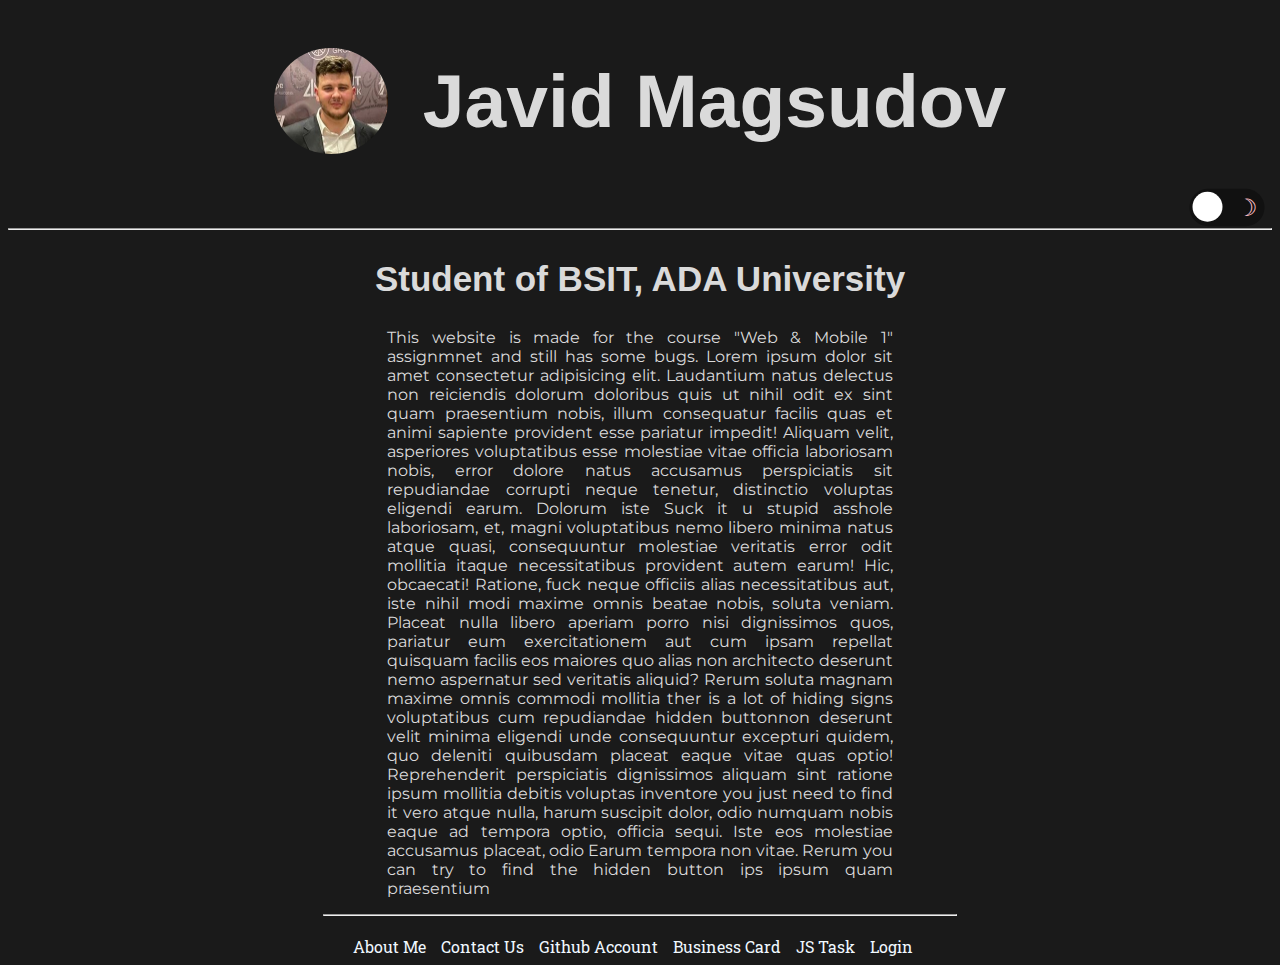
<file: index.html>
<!DOCTYPE html>
<html lang="en">
  <head>
    <meta charset="UTF-8" />
    <meta http-equiv="X-UA-Compatible" content="IE=edge" />
    <meta name="viewport" content="width=device-width, initial-scale=1.0" />
    <script src="/scripts.js"></script>
    <link rel="shortcut icon" href="/images/favicon.ico" type="image/x-icon" />
    <link rel="preconnect" href="https://fonts.googleapis.com" />
    <link rel="preconnect" href="https://fonts.gstatic.com" crossorigin />

    <link
      href="https://fonts.googleapis.com/css2?family=Montserrat:wght@300;400;600&family=Roboto+Condensed:wght@300;400;700&family=Roboto+Slab:wght@100;300;400&family=Roboto:wght@300;400;500&display=swap"
      rel="stylesheet"
    />
    <title>Main Page</title>
    <link rel="stylesheet" href="style.css" />
  </head>
  <body>
    <div class="header">
      <img class="Main" src="/images/IMG_81888.JPG" alt="My Face" />
      <h1 class="main">Javid Magsudov</h1>
    </div>
    <div class="toggle">
      <input
        onclick="DarkMode()"
        type="checkbox"
        class="checkbox"
        id="checkbox"
      />
      <label for="checkbox" class="label">
        <p class="sun">&#9788;</p>
        <p class="moon">&#9789;</p>
        <div class="ball"></div>
      </label>
    </div>
    <hr />
    <div class="body">
      <h2 class="mainl">Student of BSIT, ADA University</h2>
      <p></p>
      <p class="inf">
        This website is made for the course "Web & Mobile 1" assignmnet and
        still has some bugs. Lorem ipsum dolor sit amet consectetur adipisicing
        elit. Laudantium natus delectus non reiciendis dolorum doloribus quis ut
        nihil odit ex sint quam praesentium nobis, illum consequatur facilis
        quas et animi sapiente provident esse pariatur impedit! Aliquam velit,
        asperiores voluptatibus esse molestiae vitae officia laboriosam nobis,
        error dolore natus accusamus perspiciatis sit repudiandae corrupti neque
        tenetur, distinctio voluptas eligendi earum. Dolorum iste Suck it u
        stupid asshole laboriosam, et, magni voluptatibus nemo libero minima
        natus atque quasi, consequuntur molestiae veritatis error odit mollitia
        itaque necessitatibus provident autem earum! Hic, obcaecati! Ratione,
        fuck neque officiis alias necessitatibus aut, iste nihil modi maxime
        omnis beatae nobis, soluta veniam. Placeat nulla libero aperiam porro
        nisi dignissimos quos, pariatur eum exercitationem aut cum ipsam
        repellat quisquam facilis eos maiores quo alias non architecto deserunt
        nemo aspernatur sed veritatis aliquid? Rerum soluta magnam maxime omnis
        commodi mollitia ther is a lot of hiding signs voluptatibus cum
        repudiandae hidden buttonnon deserunt velit minima eligendi unde
        consequuntur excepturi quidem, quo deleniti quibusdam placeat eaque
        vitae quas optio! Reprehenderit perspiciatis dignissimos aliquam sint
        ratione ipsum mollitia debitis voluptas inventore you just need to find
        it vero atque nulla, harum suscipit dolor, odio numquam nobis eaque ad
        tempora optio, officia sequi. Iste eos molestiae accusamus placeat, odio
        Earum tempora non vitae. Rerum you can try to find the hidden button ips
        ipsum quam praesentium
      </p>
    </div>
    <footer>
      <hr class="hrbottom" />
      <div class="nav">
        <a class="link" href="Company/about.html">About Me </a>
        <a class="link" href="Company/contact.html">Contact Us</a>
        <a class="link" href="https://github.com/MJakoo">Github Account</a>
        <a class="link" href="/DBC/BusinessCard.html">Business Card</a>
        <a class="link" href="/Tasks/Tasks.html">JS Task</a>
        <a class="link" href="/Log/login.html">Login</a>
      </div>
    </footer>
  </body>
</html>
</file>
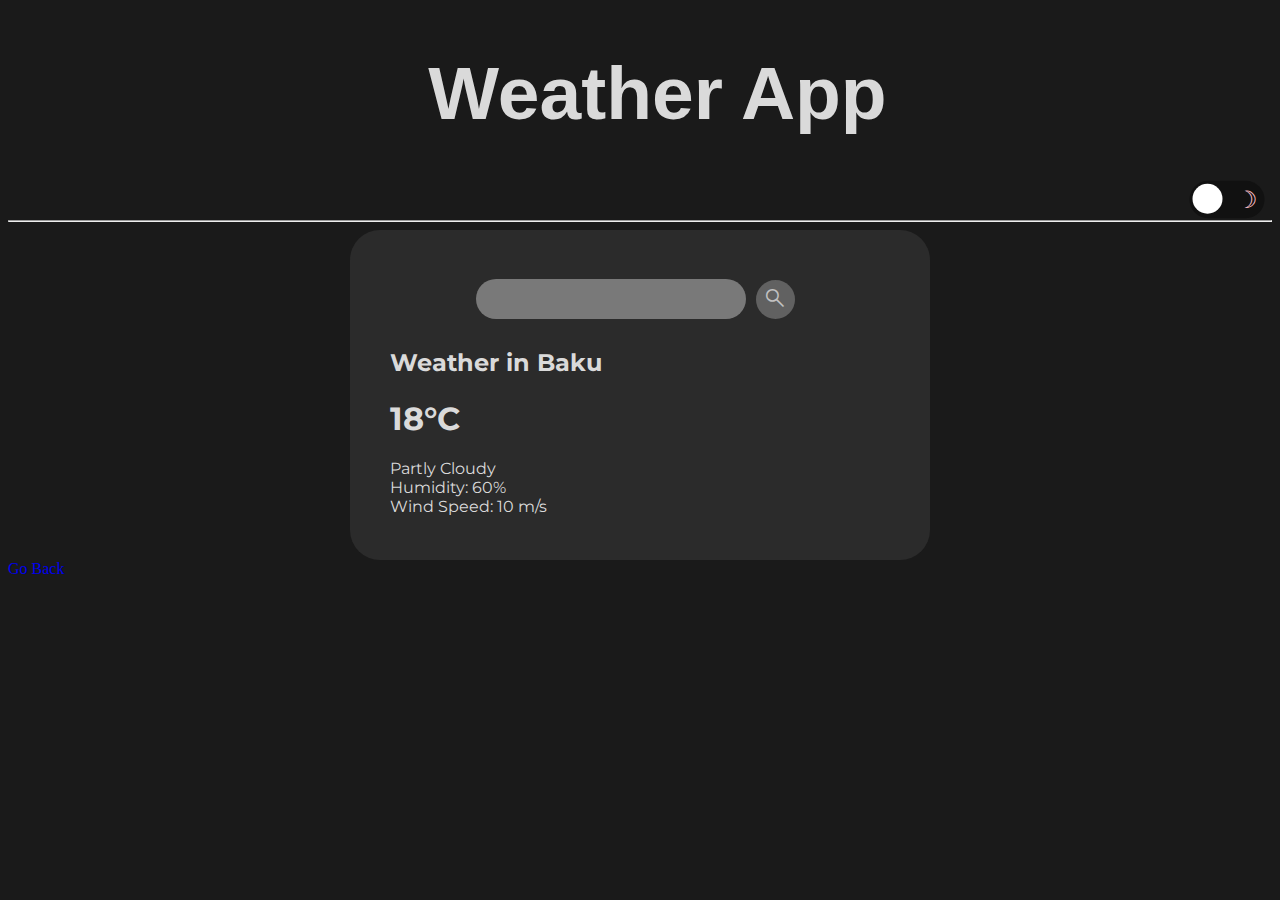
<file: Weather App/index.html>
<!DOCTYPE html>
<html lang="en">
  <head>
    <meta charset="UTF-8" />
    <meta http-equiv="X-UA-Compatible" content="IE=edge" />
    <meta name="viewport" content="width=device-width, initial-scale=1.0" />
    <link rel="shortcut icon" href="/images/favicon.ico" type="image/x-icon" />
    <script src="/scripts.js"></script>
    <link rel="preconnect" href="https://fonts.googleapis.com" />
    <link rel="preconnect" href="https://fonts.gstatic.com" crossorigin />
    <link
      href="https://fonts.googleapis.com/css2?family=Montserrat:wght@300;400;600&family=Roboto+Condensed:wght@300;400;700&family=Roboto+Slab:wght@100;300;400&family=Roboto:wght@300;400;500&display=swap"
      rel="stylesheet"
    />
    <link
      rel="stylesheet"
      href="https://fonts.googleapis.com/css2?family=Material+Symbols+Outlined:opsz,wght,FILL,GRAD@20..48,100..700,0..1,-50..200"
    />
    <link rel="stylesheet" href="/style.css" />
    <link rel="stylesheet" href="./WeatherStyle.css" />
    <title>Weather App</title>
  </head>
  <body>
    <header>
      <h1 class="main">Weather App</h1>
    </header>
    <div class="toggle">
      <input
        onclick="DarkMode()"
        type="checkbox"
        class="checkbox"
        id="checkbox"
      />
      <label for="checkbox" class="label">
        <p class="sun">&#9788;</p>
        <p class="moon">&#9789;</p>
        <div class="ball"></div>
      </label>
    </div>
    <hr />

    <main>
      <div class="card">
        <div class="search">
          <input type="text" class="search-bar" />
          <button>
            <span class="material-symbols-outlined"> search </span>
          </button>
        </div>
        <div class="weather">
          <h2 class="city">Weather in Baku</h2>
          <div class="temp"><h1>18&#176;C</h1></div>
          <div class="description">Partly Cloudy</div>
          <div class="humidity">Humidity: 60%</div>
          <div class="wind">Wind Speed: 10 m/s</div>
        </div>
      </div>
    </main>
    <footer>
      <a href="/index.html">Go Back</a>
    </footer>
  </body>
</html>
</file>
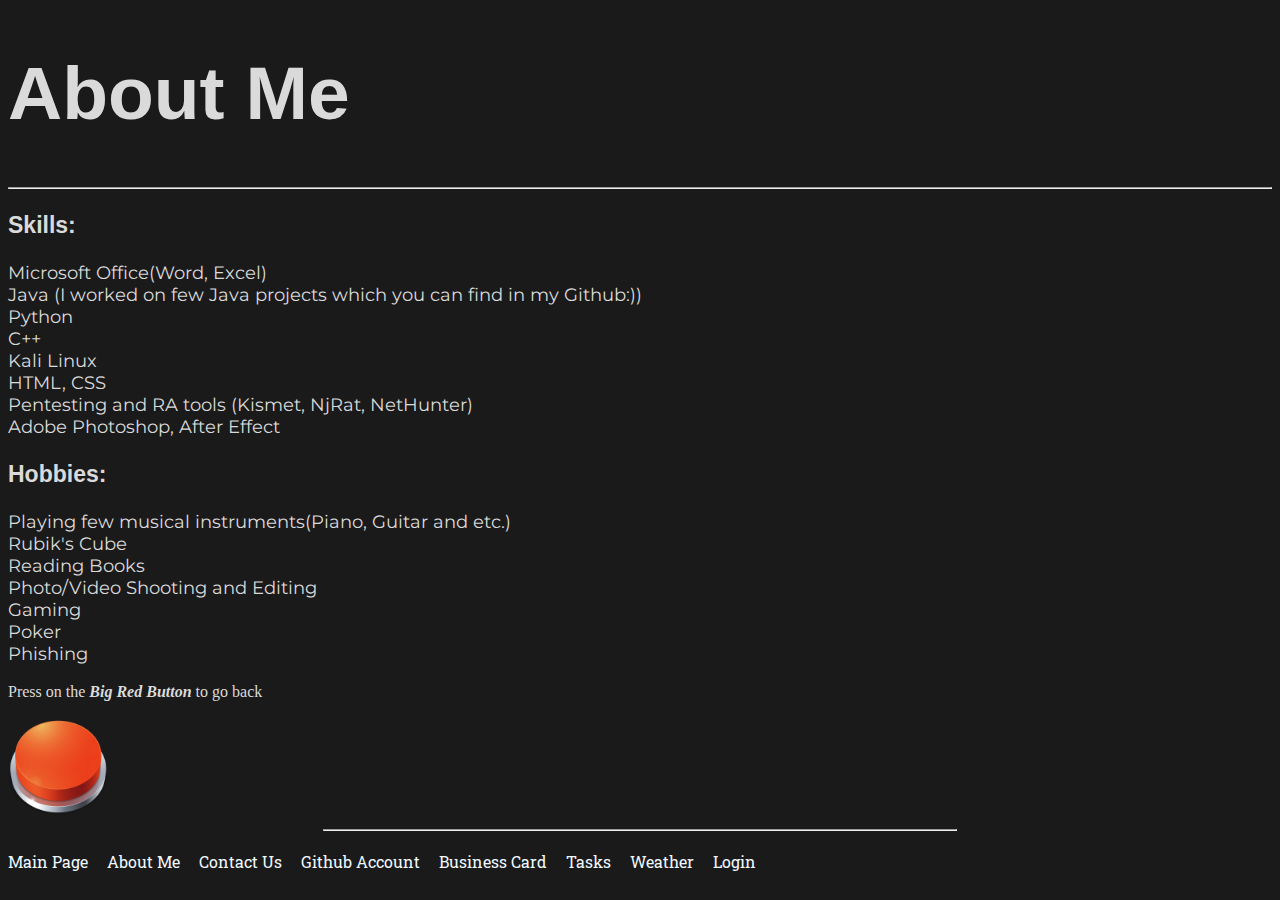
<file: Company/about.html>
<!DOCTYPE html>
<html lang="en">
  <head>
    <meta charset="UTF-8" />
    <meta http-equiv="X-UA-Compatible" content="IE=edge" />
    <meta name="viewport" content="width=device-width, initial-scale=1.0" />
    <link rel="preconnect" href="https://fonts.googleapis.com" />
    <link rel="preconnect" href="https://fonts.gstatic.com" crossorigin />
    <link
      href="https://fonts.googleapis.com/css2?family=Montserrat:wght@300;400;600&family=Roboto+Condensed:wght@300;400;700&family=Roboto+Slab:wght@100;300;400&family=Roboto:wght@300;400;500&display=swap"
      rel="stylesheet"
    />
    <link rel="shortcut icon" href="/images/favicon.ico" type="image/x-icon" />
    <link rel="stylesheet" href="/style.css" />
    <title>About us</title>
  </head>
  <body>
    <h1 class="oldmain">About Me</h1>
    <hr />

    <p class="tbl">Skills:</p>
    <dl>
      <li>Microsoft Office(Word, Excel)</li>
      <li>
        Java (I worked on few Java projects which you can find in my Github:))
      </li>
      <li>Python</li>
      <li>C++</li>
      <li>Kali Linux</li>
      <li>HTML, CSS</li>
      <li>Pentesting and RA tools (Kismet, NjRat, NetHunter)</li>
      <li>Adobe Photoshop, After Effect</li>
    </dl>

    <p class="tbl">Hobbies:</p>
    <dl>
      <li>Playing few musical instruments(Piano, Guitar and etc.)</li>
      <li>Rubik's Cube</li>
      <li>Reading Books</li>
      <li>Photo/Video Shooting and Editing</li>
      <li>Gaming</li>
      <li>Poker</li>
      <li>Phishing</li>
    </dl>

    <p>
      Press on the <i><b>Big Red Button</b></i> to go back
    </p>
    <a href="../index.html"
      ><img class="redbutton" src="/images/button.png" alt="no image?"
    /></a>
    <footer>
      <hr class="hrbottom" />
      <nav>
        <a class="link" href="/index.html">Main Page</a>
        <a class="link" href="/Company/about.html">About Me </a>
        <a class="link" href="/Company/contact.html">Contact Us</a>
        <a class="link" href="https://github.com/MJakoo">Github Account</a>
        <a class="link" href="/DBC/BusinessCard.html">Business Card</a>
        <a class="link" href="/Tasks/Tasks.html">Tasks</a>
        <a class="link" href="/Weather App/Weather.html">Weather</a>
        <a class="link" href="/Log/login.html">Login</a>
      </nav>
    </footer>
  </body>
</html>
</file>
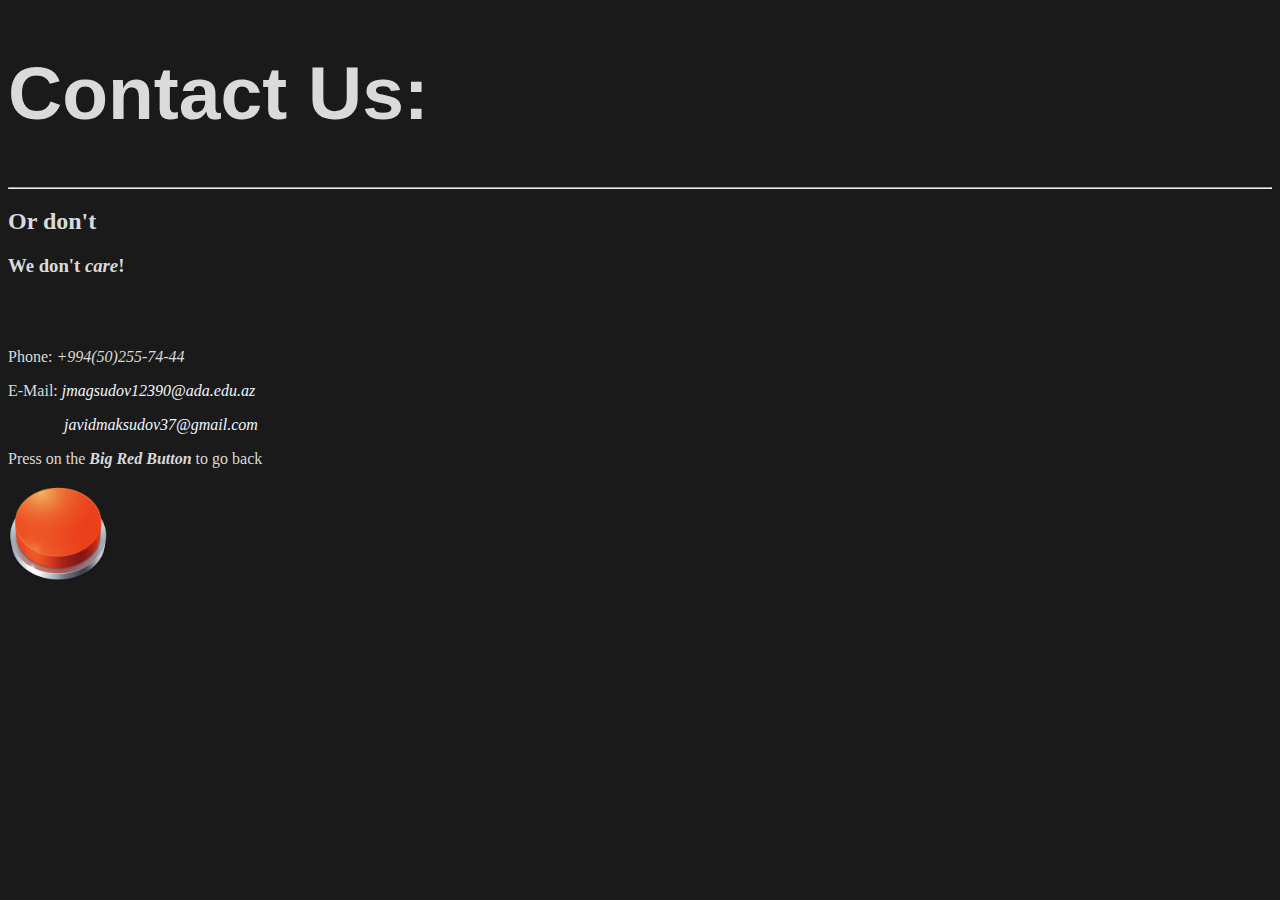
<file: Company/contact.html>
<!DOCTYPE html>
<html lang="en">
  <head>
    <meta charset="UTF-8" />
    <meta http-equiv="X-UA-Compatible" content="IE=edge" />
    <meta name="viewport" content="width=device-width, initial-scale=1.0" />
    <link rel="shortcut icon" href="/images/favicon.ico" type="image/x-icon" />
    <link rel="stylesheet" href="/style.css" />
    <title>Contact Us</title>
  </head>
  <body>
    <h1 class="oldmain">Contact Us:</h1>
    <hr />
    <h2>Or don't</h2>
    <h3>We don't <em>care</em>!</h3>
    <br />
    <br />
    <p></p>
    <p>Phone: <i>+994(50)255-74-44</i></p>
    <p>
      E-Mail:
      <i
        ><a class="mail" href="mailto:jmagsudov12390@ada.edu.az">
          jmagsudov12390@ada.edu.az
        </a>
      </i>
    </p>
    <p>
      <i>
        &nbsp;&nbsp;&nbsp;&nbsp;&nbsp;&nbsp;&nbsp;&nbsp;&nbsp;&nbsp;&nbsp;&nbsp;&nbsp;
        <a class="mail" href="mailto:javidmaksudov37@gmail.com">
          javidmaksudov37@gmail.com
        </a>
      </i>
    </p>
    <p>
      Press on the <i><b>Big Red Button</b></i> to go back
    </p>
    <a href="../index.html"
      ><img class="redbutton" src="/images/button.png" alt="no image?"
    /></a>
  </body>
</html>
</file>
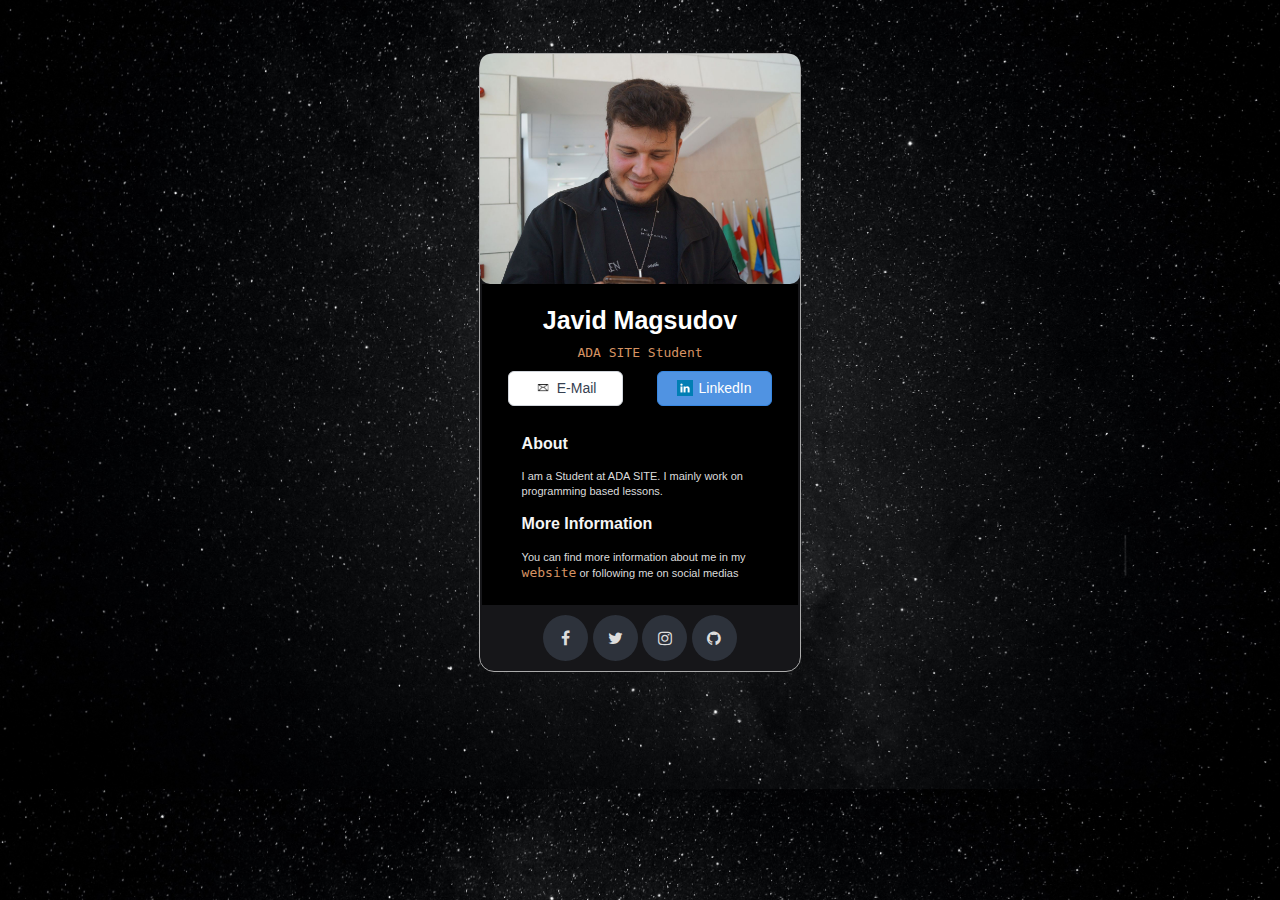
<file: DBC/BusinessCard.html>
<!DOCTYPE html>
<html lang="en">
  <head>
    <meta charset="UTF-8" />
    <meta http-equiv="X-UA-Compatible" content="IE=edge" />
    <link rel="shortcut icon" href="/images/favicon.ico" type="image/x-icon" />
    <meta name="viewport" content="width=device-width, initial-scale=1.0" />
    <link rel="stylesheet" href="/DBC/BusinessCard.css" />
    <link
      rel="stylesheet"
      href="https://cdnjs.cloudflare.com/ajax/libs/font-awesome/4.7.0/css/font-awesome.min.css"
    />
    <title>Digital Business Card</title>
  </head>
  <body>
    <div class="container">
      <div class="card">
        <div class="top"></div>
        <main>
          <div class="content">
            <div class="bio">
              <h1>Javid Magsudov</h1>
              <a href="https://www.ada.edu.az/en/schools/site">
                <h3 class="linki">ADA SITE Student</h3>
              </a>
              <!-- <a class="mail" href="mailto:jmagsudov12390@ada.edu.az"
                >jmagsudov12390@ada.edu.az</a
              > -->
            </div>
            <div class="mailnlink">
              <a class="mailnlink-link" href="https://mail.google.com/"
                ><img
                  class="mailnlink-link-icon"
                  src="/images/istockphoto-1125279178-612x612.jpg"
                  alt=""
                />E-Mail</a
              >
              <a
                class="mailnlink-link"
                href="https://www.linkedin.com/in/javid-maksudov-b1b45922a/"
                ><img
                  class="mailnlink-link-icon"
                  src="/images/linkedin.webp"
                  alt=""
                />
                LinkedIn</a
              >
            </div>
            <div class="info">
              <div class="info--component about">
                <h2>About</h2>
                <p>
                  I am a Student at ADA SITE. I mainly work on programming based
                  lessons.
                </p>
              </div>
              <div class="info--component interests">
                <h2>More Information</h2>
                <p>
                  You can find more information about me in my
                  <a class="linki" href="/index.html">website</a> or following
                  me on social medias
                </p>
              </div>
            </div>
          </div>
        </main>
        <footer>
          <div class="social-links">
            <a href="#" class="fa fa-facebook"></a>
            <a href="#" class="fa fa-twitter"></a>
            <a
              href="https://www.instagram.com/_mjakoo_"
              class="fa fa-instagram"
            ></a>
            <a href="https://github.com/MJakoo" class="fa fa-github"></a>
          </div>
        </footer>
      </div>
    </div>
  </body>
</html>
</file>
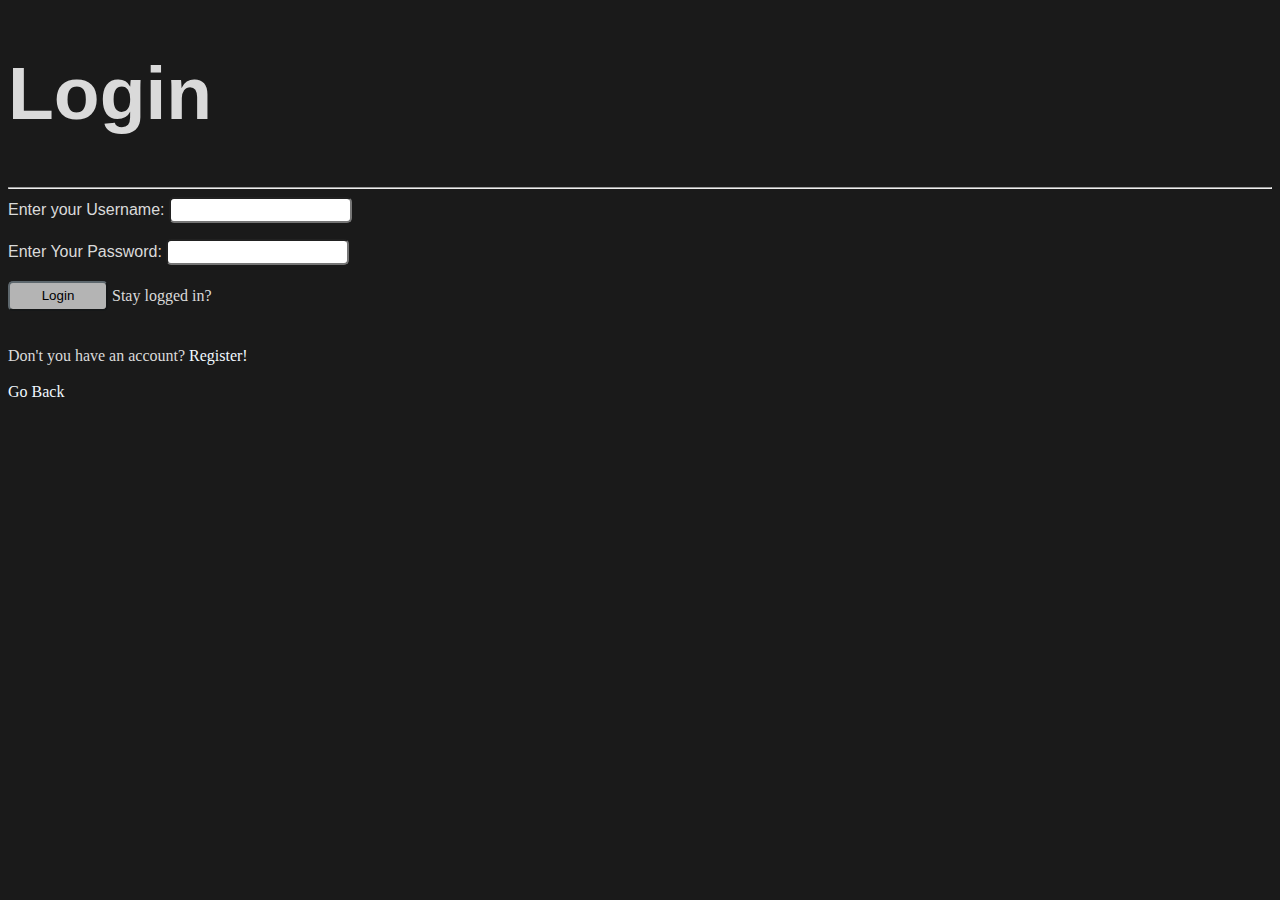
<file: Log/login.html>
<!DOCTYPE html>
<html lang="en">
  <head>
    <meta charset="UTF-8" />
    <meta http-equiv="X-UA-Compatible" content="IE=edge" />
    <meta name="viewport" content="width=device-width, initial-scale=1.0" />
    <link rel="shortcut icon" href="/images/favicon.ico" type="image/x-icon" />
    <link rel="stylesheet" href="/style.css" />
    <title>Login</title>
  </head>
  <body>
    <h1 class="oldmain">Login</h1>
    <hr />
    <div>
      Enter your Username:
      <input type="text" name="Username" id="Username" />
      <p></p>
      Enter Your Password:
      <input type="password" name="Password" id="Passworde" />
      <p></p>
    </div>
    <a href="/index.html"
      ><input class="button" type="button" value="Login"
    /></a>
    Stay logged in?
    <input class="checkbox" type="checkbox" name="" id="" />
    <br />
    <br />
    <br />
    Don't you have an account?
    <a class="link" href="/Log/reg.html">Register!</a>
  </body>
  <br />
  <br />
  <a class="link" href="/index.html">Go Back</a>
</html>
</file>
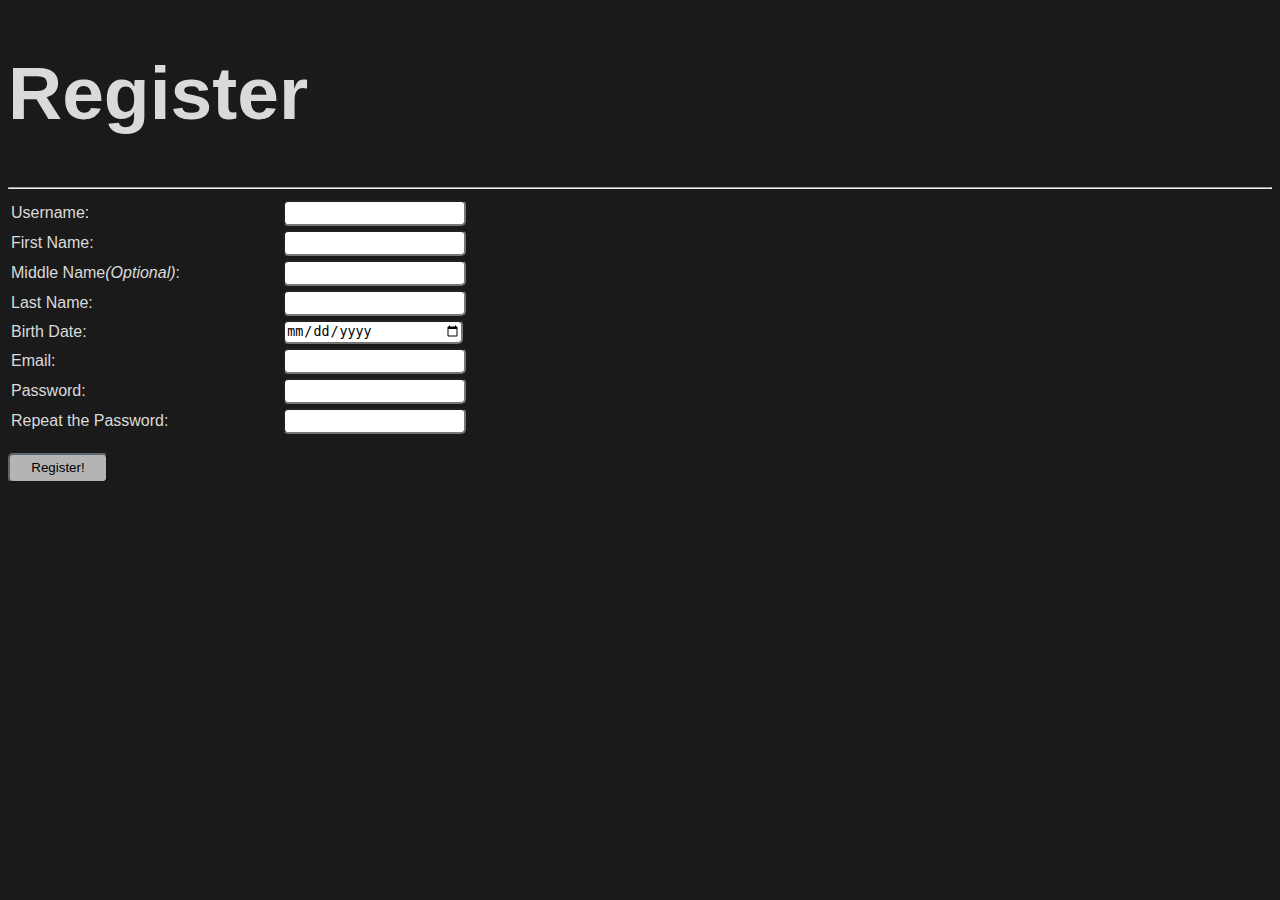
<file: Log/reg.html>
<!DOCTYPE html>
<html lang="en">
  <head>
    <meta charset="UTF-8" />
    <meta http-equiv="X-UA-Compatible" content="IE=edge" />
    <meta name="viewport" content="width=device-width, initial-scale=1.0" />
    <link rel="shortcut icon" href="/images/favicon.ico" type="image/x-icon" />
    <link rel="stylesheet" href="/style.css" />
    <title>Register</title>
  </head>
  <body>
    <h1 class="oldmain">Register</h1>
    <hr />
    <table>
      <tr>
        <td>Username:</td>
        <td><input type="text" name="Username" id="Username" /></td>
      </tr>
      <tr>
        <td>First Name:</td>
        <td><input type="text" name="fname" id="fname" /></td>
      </tr>
      <tr>
        <td>Middle Name<i>(Optional)</i>:</td>
        <td><input type="text" name="mname" id="mname" /></td>
      </tr>
      <tr>
        <td>Last Name:</td>
        <td><input type="text" name="lname" id="lname" /></td>
      </tr>
      <tr>
        <td>Birth Date:</td>
        <td><input type="date" name="bdate" id="bdate" /></td>
      </tr>

      <tr>
        <td>Email:</td>
        <td><input type="email" name="email" id="email" /></td>
      </tr>
      <tr>
        <td>Password:</td>
        <td><input type="password" name="pass" id="pass" /></td>
      </tr>
      <tr>
        <td>Repeat the Password:</td>
        <td><input type="password" name="pass" id="pass" /></td>
      </tr>
    </table>
    <p></p>
    <a class="link" href="/Log/login.html">
      <input
        class="button"
        type="button"
        value="Register!"
        onclick="alert('Please, Check your email for a confirmation link !')"
      />
    </a>
  </body>
</html>
</file>
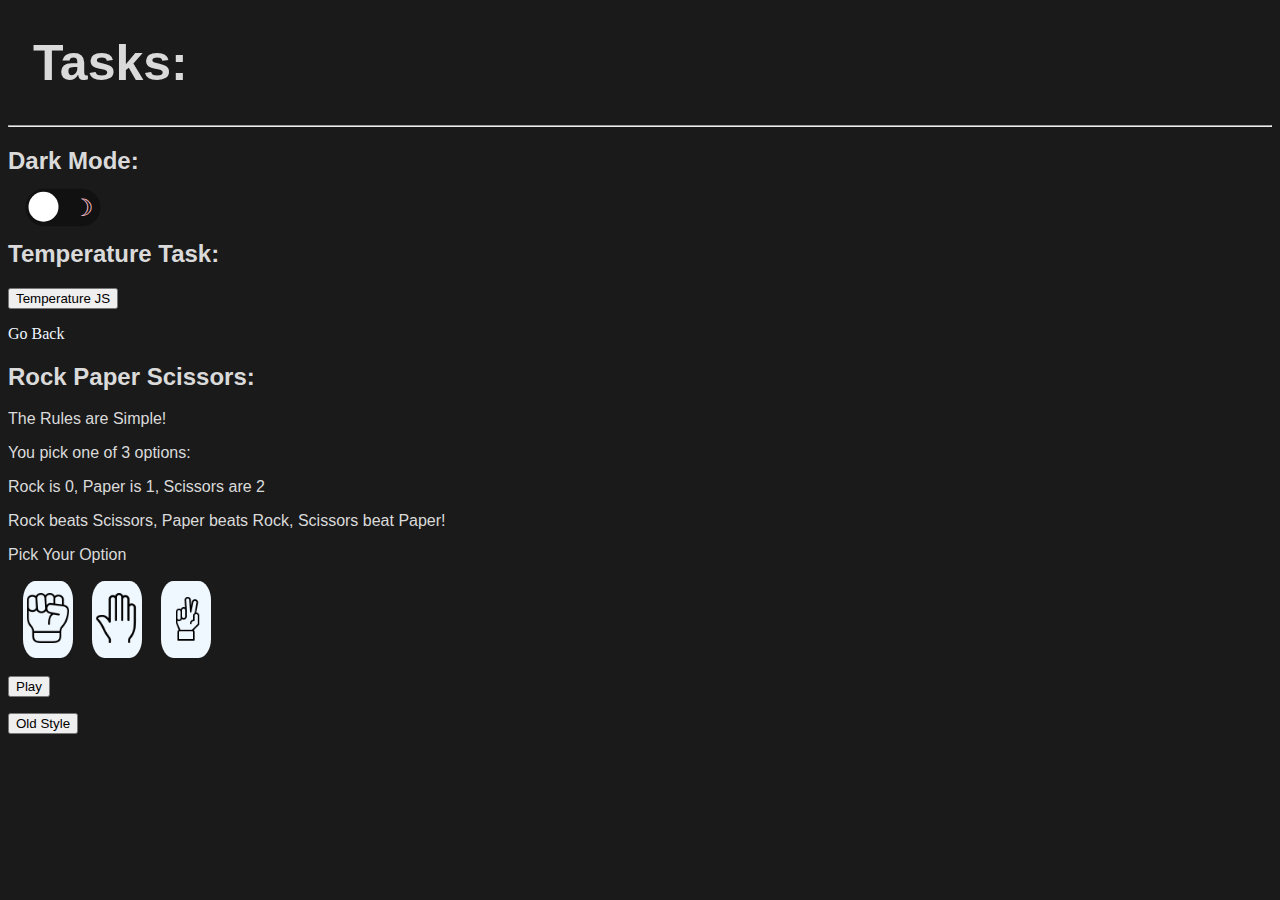
<file: Tasks/Tasks.html>
<!DOCTYPE html>
<html lang="en">
  <head>
    <meta charset="UTF-8" />
    <meta http-equiv="X-UA-Compatible" content="IE=edge" />
    <meta name="viewport" content="width=device-width, initial-scale=1.0" />
    <link rel="preconnect" href="https://fonts.googleapis.com" />
    <link rel="preconnect" href="https://fonts.gstatic.com" crossorigin />
    <link rel="stylesheet" href="/Tasks/tasks.css" />
    <script src="/Tasks/tasks.js"></script>
    <link rel="shortcut icon" href="/images/favicon.ico" type="image/x-icon" />
    <title>Some Games and Stuff</title>
  </head>
  <body>
    <header>
      <h1 class="head">Tasks:</h1>
    </header>
    <hr />
    <div class="darkmode">
      <h2 class="tasknames">Dark Mode:</h2>
      <div class="toggle">
        <input
          onclick="DarkMode()"
          type="checkbox"
          class="checkbox"
          id="checkbox"
        />
        <label for="checkbox" class="label">
          <p class="sun">&#9788;</p>
          <p class="moon">&#9789;</p>
          <div class="ball"></div>
        </label>
      </div>
    </div>
    <div class="Temperature">
      <h2 class="tasknames">Temperature Task:</h2>
      <p></p>
      <input
        onclick="Temperature()"
        class="buttontemp"
        type="button"
        value="Temperature JS"
      />
    </div>
    <p></p>
    <a class="link" href="/index.html">Go Back</a>

    <div class="RPC">
      <h2 class="tasknames">Rock Paper Scissors:</h2>

      <p class="instructions">The Rules are Simple!</p>
      <p class="instructions">You pick one of 3 options:</p>
      <p class="instructions">Rock is 0, Paper is 1, Scissors are 2</p>
      <p class="instructions">
        Rock beats Scissors, Paper beats Rock, Scissors beat Paper!
      </p>
      <p class="instructions">Pick Your Option</p>
      <a class="rpsIcons" onclick="pickRock()" href="#"
        ><img class="rpsIcons" src="/Tasks/assets/fist.png" alt=""
      /></a>
      <a class="rpsIcons" onclick="pickPaper()" href="#"
        ><img class="rpsIcons" src="/Tasks/assets/open-hands.png" alt=""
      /></a>
      <a class="rpsIcons" onclick="pickScissors()" href="#"
        ><img class="rpsIcons" src="/Tasks/assets/two.png" alt=""
      /></a>
      <!-- <input onclick="pickScissors()" type="button" value="Scissors" /> -->
      <p></p>
      <button onclick="startGameV2()">Play</button>
      <p></p>
      <button onclick="startGame()">Old Style</button>
    </div>
  </body>
</html>
</file>
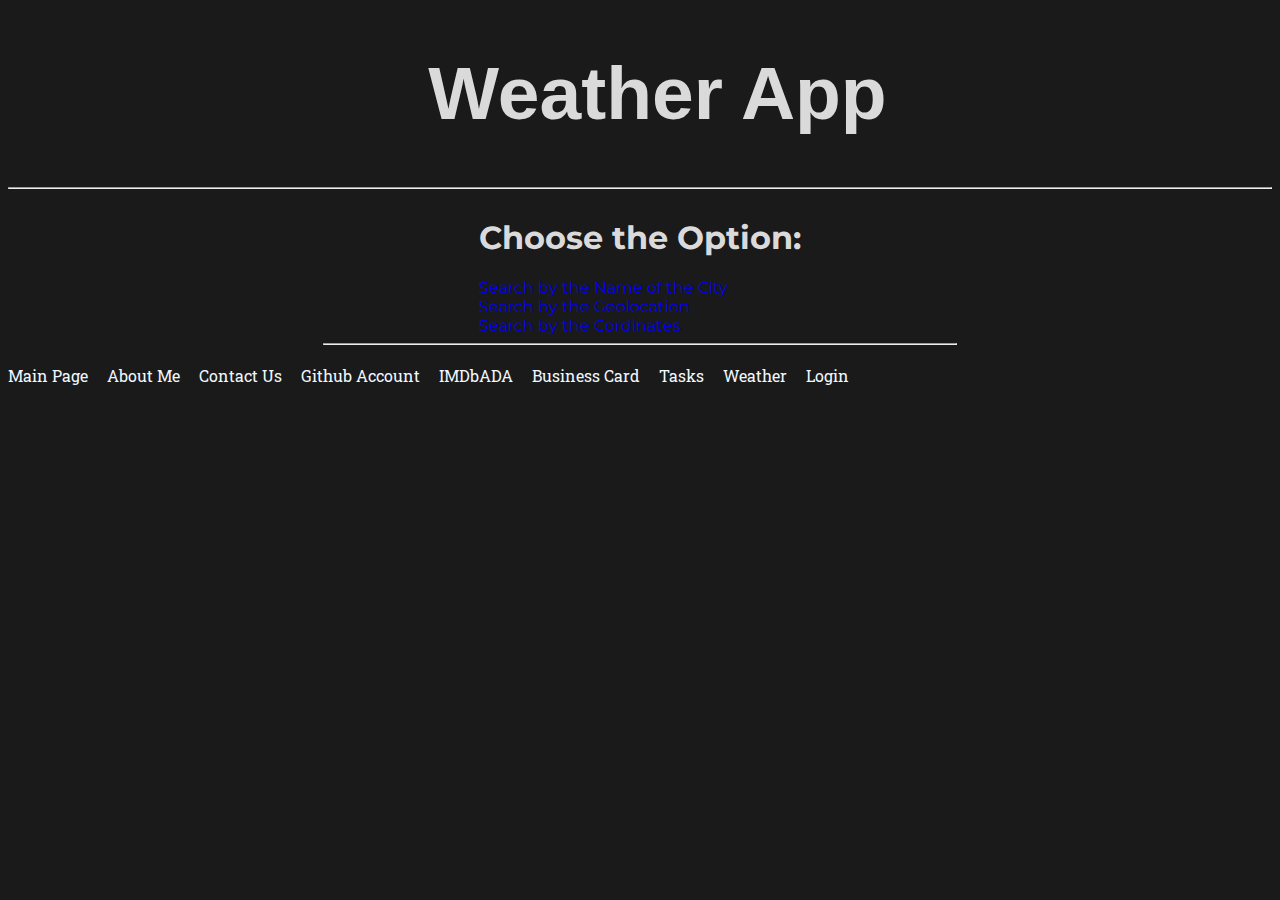
<file: Weather App/Weather.html>
<!DOCTYPE html>
<html lang="en">
  <head>
    <meta charset="UTF-8" />
    <meta http-equiv="X-UA-Compatible" content="IE=edge" />
    <meta name="viewport" content="width=device-width, initial-scale=1.0" />
    <link rel="shortcut icon" href="/images/favicon.ico" type="image/x-icon" />
    <script src="/scripts.js" defer></script>
    <link rel="preconnect" href="https://fonts.googleapis.com" />
    <link rel="preconnect" href="https://fonts.gstatic.com" crossorigin />
    <link
      href="https://fonts.googleapis.com/css2?family=Montserrat:wght@300;400;600&family=Roboto+Condensed:wght@300;400;700&family=Roboto+Slab:wght@100;300;400&family=Roboto:wght@300;400;500&display=swap"
      rel="stylesheet"
    />
    <link
      rel="stylesheet"
      href="https://fonts.googleapis.com/css2?family=Material+Symbols+Outlined:opsz,wght,FILL,GRAD@20..48,100..700,0..1,-50..200"
    />
    <link rel="stylesheet" href="/style.css" />
    <link rel="stylesheet" href="./WeatherStyle.css" />
    <title>Weather App</title>
  </head>
  <body>
    <header>
      <h1 class="main">Weather App</h1>
    </header>
    <hr />
    <main>
      <div class="cardmain">
        <h1>Choose the Option:</h1>
        <div class="links">
          <a href="/Weather App/WeatherCity.html"
            >Search by the Name of the City</a
          >
          <br />
          <a href="/Weather App/WeatherCord.html">Search by the Geolocation</a>
          <br />
          <a href="/Weather App/WeatherLL.html">Search by the Cordinates</a>
        </div>
      </div>
    </main>
    <footer>
      <hr class="hrbottom" />
      <nav>
        <a class="link" href="/index.html">Main Page</a>
        <a class="link" href="/Company/about.html">About Me </a>
        <a class="link" href="/Company/contact.html">Contact Us</a>
        <a class="link" href="https://github.com/MJakoo">Github Account</a>
        <a class="link" href="https://mjakoo.github.io/IMDbADA/">IMDbADA</a>
        <a class="link" href="/DBC/BusinessCard.html">Business Card</a>
        <a class="link" href="/Tasks/Tasks.html">Tasks</a>
        <a class="link" href="/Weather App/Weather.html">Weather</a>
        <a class="link" href="/Log/login.html">Login</a>
      </nav>
    </footer>
  </body>
</html>
</file>
<file: style.css>
a{
    text-decoration: none;
}

body {
    background-color: #1a1a1a;
    color: rgb(218, 218, 218);
}

/* Dark Mode Toggle Start */
.toggle{
    display: flex;
    justify-content:end;
    align-items:flex-end;
    flex-direction: row;
}

.checkbox{
    display: none
}

.label {
    width: 40px;
    height: 15px;
    background-color:#111;
    display: flex;
    border-radius:50px;
    align-items: center;
    justify-content: space-between;
    padding: 5px;
    position: relative;
    transform: scale(1.5);
    margin-right: 20px;
  }
  
  .ball {
    width: 20px;
    height: 20px;
    background-color: white;
    position: absolute;
    top: 2px;
    left: 2px;
    border-radius: 50%;
    transition: transform 0.2s linear;
  }
  
  /*  target the elemenent after the label*/
  .checkbox:checked + .label .ball{
    transform: translateX(24px);
  }

  .moon{
    color:pink;
  }
  .sun{
    color: yellow;
  }
/* End */

.dark{
    background-color: rgb(218, 218, 218);
    color: #1a1a1a;
}

dl{
    font-family: 'Roboto:wght300', sans-serif;
    font-size: 18px;
}

table {
    font-family: 'Roboto Condensed', sans-serif;
    width: 45%;
  }

.header{
    display: flex;
    justify-content: center;
    align-items: center;
    flex-direction: row;
}

.main {
    font-family: 'Roboto:wght300', sans-serif;
    font-size: 75px;
    text-align: center;
    margin-left: 35px;
}
.oldmain{
    font-family: 'Roboto:wght300', sans-serif;
    font-size: 75px;
}

.mainl {
    font-family: 'Roboto:wght300', sans-serif;
    font-size: 35px;
    text-align: center;
}
.test{
    font-family: 'Roboto:wght300', sans-serif;
}
.tbl{
    font-family: 'Roboto:wght500', sans-serif;
    font-weight: bold;
    font-size: 23px;
}

div{
    font-family: 'Montserrat', sans-serif;
}

dl {
    font-family: 'Montserrat', sans-serif;
}

.inf {
    font-family: 'Montserrat', sans-serif;
    text-align: justify;
    padding-left: 30%;
    padding-right: 30%;
}

img.Main{
    width: 114px;
    height: 106px;
    border-radius: 50%;
}

img.button{          
    width: 100px;
    height: 100px;
}

img.button:hover{
    width: 110px;
    height: 110px;
}

a.mail{
    color: aliceblue;
}

a.mail:hover{
    color: aliceblue;
    font-size: 16.5px;
}

a.link{
    color: aliceblue;
    font-family: 'Roboto Slab', serif;
    margin-right: 15px;
}

a.link:hover{
    color: rgb(199, 199, 199);
    font-family: 'Roboto Slab', serif;
    font-size: 17px;
}

a.dlink{
    color: rgb(0, 0, 0);
    font-family: 'Roboto Slab', serif;

}

a.dlink:hover{
    color: rgb(39, 39, 39);
    font-family: 'Roboto Slab', serif;
    font-size: 18px;
}

input{
    border-radius: 5px;
    height: 20px;
    width: 175px;
}

.checkbox{
    height: 15px;
    width: 15px;
}

.redbutton{
    width: 100px;
    height: 100px
}

.redbutton:hover{
    width: 105px;
    height: 105px
}

.button {
    background: #b4b4b4;
    color: rgb(0, 0, 0);
    border-style: outset;
    border-color: #5d676d;
    height: 30px;
    width: 100px;
    font-family: 'Montserrat', sans-serif;
    text-shadow: none;
    }

.buttontemp{
    background: #b4b4b4;
    color: rgb(0, 0, 0);
    border-style: outset;
    border-color: #5d676d;
    height: 30px;
    width: 190px;
    font-family: 'Montserrat', sans-serif;
    text-shadow: none;
    margin-left: 45%;
}

.button:hover {
    background: #c5c5c5;
    color: rgb(0, 0, 0);
    border-style: outset;
    border-color: #4d616d;
    margin-bottom: 10px;
    height: 35px;
    width: 105px;
    font-family: 'Montserrat', sans-serif;
    text-shadow: none;
}
    
.buttontemp:hover {
    background: #c5c5c5;
    color: rgb(0, 0, 0);
    border-style: outset;
    border-color: #4d616d;
    height: 35px;
    width: 195px;
    font-family: 'Montserrat', sans-serif;
    text-shadow: none;
}

.hrbottom{
    margin-bottom: 20px;
    width: 50%;
}

.nav{
    display: flex;
    justify-content: center;
    align-items: center;
    flex-direction: row;
}
</file>
<file: Weather App/WeatherStyle.css>
.material-symbols-outlined {
  font-variation-settings:
  'FILL' 0,
  'wght' 400,
  'GRAD' 0,
  'opsz' 48
}

main{
    display: flex;
    justify-content: center;
    align-items: center;
    flex-direction:column;
}

.card{
    height: 250px;
    width: 100%;
    max-width: 500px;
    background-color: #2b2b2b ;
    display: flex;
    flex-direction:column;
    padding: 40px;
    border-radius: 30px;
}

.search{
    display: flex;
    align-items: center;
    justify-content: center;
}
button{
    margin: 10px;
    border-radius: 50%;
    height: 39px;
    width: 39px;
    border: none;
    background: #616161;
    color: #c2c2c2;
    cursor: pointer;
    transition: 0.2s ease-in-out;
}

button:hover{
    background: #ffffff;
    color: #858383;
}

input.search-bar{
    border: none;
    outline: none;
    padding: 10px;
    border-radius: 20px;
    font-family: 'Montserrat', sans-serif;
    font-weight: bold;
    font-size: 120%;
    background-color: #797979;
    width: 50%;
}
input.search-bar::placeholder{
    color: #414141;
}
</file>
<file: DBC/BusinessCard.css>
a{
    text-decoration: none;
}

a:hover{
    opacity: 0.7;
}

body {
    background-color: #2a505c;
    background-image: url(/images/lubo-minar-B-gb_8fgmz8-unsplash.jpg);
    background-size: cover;
    background-position: center;
    font-family: 'Inter', sans-serif;
}

.container {
    width: 30%;
    min-width: 350px;
    margin: 53px auto;
}

.card {
    margin: 45px auto;
    border: 1px solid #ababab;
    width: 320px;
    border-radius: 15px;
    background-color: #161619;
}

.top {
    width: 100%;
    height: 230px;
    background-image: url('/images/IMG_9742.JPG');
    background-size: cover;
    background-position: center;
    border-radius: 10px;
    margin-bottom: 0;
}

main {
    margin: 0 auto;
    background-color: #161619;
}

.linki{
    font-family: monospace;
    font-weight: 400;
    font-size: 13px;
    color: #d69363;
    line-height: 15.5px;
    margin-top: 10px;
    margin-bottom: 10px;
}

.content {
    width: 99%;
    margin: 0 auto 10px;
    background-color: #000000;
    padding-top: 21px;
    padding-left: 10px;
    padding-right: 10px;
    box-sizing: border-box;
}

.bio {
    text-align: center;
}

.bio>h1 {
    font-weight: 600;
    font-size: 25px;
    color: #FFFFFF;
    line-height: 30px;
    margin-top: 0;
    margin-bottom: 0;
}


.bio>p {
    font-weight: 400;
    font-size: 11px;
    color: #F5F5F5;
    line-height: 15px;
}

.mailnlink{
    display: flex;
    flex-direction: row;
    justify-content: space-around;
}

.mail{
    padding: 10px;
    font-size: 10px ;
    color: #DCDCDC;
}

.mailnlink-link {
    width: 115px;
    height: 35px;
    border-radius: 6px;
    box-sizing: border-box;
    box-shadow: 0px 1px 2px rgba(0, 0, 0, 0.05);
    display: flex;
    flex-direction: row;
    align-items: center;
    justify-content: center;
    font-style: normal;
    font-weight: 500;
    font-size: 14px;
    line-height: 16px;
}

.mailnlink-link-icon {
    width: 1rem;
    height: 1rem;
    margin-right: 5%;
}


.mailnlink-link:nth-child(1) {
    background-color: white;
    border: 1px solid #D1D5DB;
    color: #374151;
}

.mailnlink-link:nth-child(2) {
    background-color: #5093E2;
    border: 1px solid #3787e2;
    color: #FFFFFF;
}

.mailnlink-link:hover {
    background-color: #575758;
    border: 1px solid #e7e8ea;
    color: #f7f8fa;
}

.info {
    padding: 13px 30px;
}

.info--component>h2 {
    font-weight: 600;
    font-size: 16px;
    font-style: normal;
    line-height: 24px;
    color: #F5F5F5;
}

.info--component>p {
    font-weight: 400;
    font-size: 11px;
    font-style: normal;
    line-height: 15px;
    color: #DCDCDC;
}

footer {
    margin-left: 85px;
    margin-bottom: 10px;
    margin: auto;
}

.social-links{
    text-align: center;
    margin-bottom: 10px;
}

.fa {
    align-items: center;
    vertical-align: middle;
    padding: 15px;
    font-size: 32px;
    width: 15px;
    text-align: center;
    text-decoration: none;
    border-radius: 50%;
  }

.fa:hover {
    opacity: 0.7;
  }
  
  .fa-facebook {
    background: #2d323b;
    color: rgb(221, 221, 221);
  }
  
  .fa-twitter {
    background: #2d323b;
    color: rgb(221, 221, 221);
  }
  .fa-instagram{
    background: #2d323b;
    color: rgb(221, 221, 221);
  }
  .fa-github{
    background: #2d323b;
    color: rgb(221, 221, 221);
  }
</file>
<file: Tasks/tasks.css>
a{
    text-decoration: none;
}

body {
    background-color: #1a1a1a;
    color: rgb(218, 218, 218);
}

a.link{
    color: aliceblue;
    font-family: 'Roboto Slab', serif;
    margin-right: 15px;
}

a.link:hover{
    color: rgb(199, 199, 199);
    font-family: 'Roboto Slab', serif;
    font-size: 17px;
}

/* Everything about Dark Mode Start */

.dark{
    background-color: rgb(218, 218, 218);
    color: #1a1a1a;
}

a.dlink{
    color: rgb(0, 0, 0);
    font-family: 'Roboto Slab', serif;

}

a.dlink:hover{
    color: rgb(39, 39, 39);
    font-family: 'Roboto Slab', serif;
    font-size: 18px;
}

/* Button Start*/
.toggle{
    margin-left: 30px;
}

.checkbox{
    display: none
}

.label {
    width: 40px;
    height: 15px;
    background-color:#111;
    display: flex;
    border-radius:50px;
    align-items: center;
    justify-content: space-between;
    padding: 5px;
    position: relative;
    transform: scale(1.5);
    margin-right: 20px;
  }
  
  .ball {
    width: 20px;
    height: 20px;
    background-color: white;
    position: absolute;
    top: 2px;
    left: 2px;
    border-radius: 50%;
    transition: transform 0.2s linear;
  }
  
  .checkbox:checked + .label .ball{
    transform: translateX(24px);
  }

  .moon{
    color:pink;
  }
  .sun{
    color: yellow;
  }

/* Button End */

/* Everything about Dark Mode Stop  */

h1.head{
    font-family: 'Roboto:wght300', sans-serif;
    font-size: 50px;
    margin-left: 25px;
}

.tasknames{
    font-family: 'Roboto:wght400', sans-serif;
}

.instructions{
    font-family: 'Montserrat', sans-serif;
    text-align: justify;
}

/* Rock Paper Scissors Start */

img.rpsIcons{
    width: 50px;
    height: 50px;
}

a.rpsIcons{
    margin-left: 15px;
    font-size: 70px;
    background-color: aliceblue;
    border-radius: 25%;
}

/* Rock Paper Scissors End */
</file>
